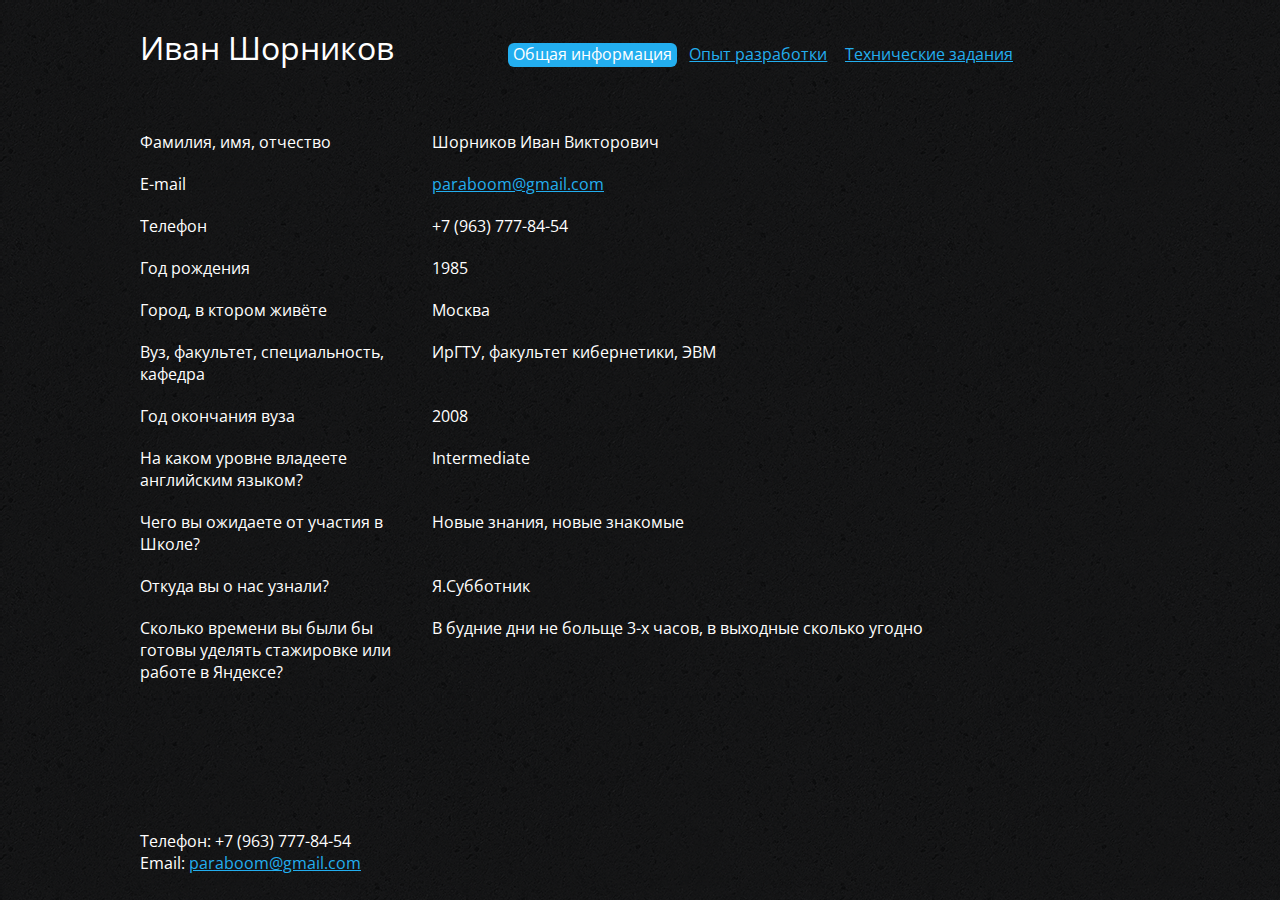
<file: index.html>
<!doctype html>
<html lang="en">
<head>
	<meta charset="UTF-8">
	<link rel="stylesheet" href="css/normalize.css" />
	<link rel="stylesheet" href="css/main.css" />
	<link rel="stylesheet" href="css/github.css" />
	<!--[if !IE 7]>
		<style type="text/css">
			#wrap {display:table;height:100%}
		</style>
	<![endif]-->
	<script src="js/jquery.1.8.0.js"></script>
	
	<!-- Code highlighter -->
	<script src="js/rainbow.min.js"></script>
	<script src="js/generic.js"></script>
	<script src="js/javascript.js"></script>
	
	<script src="js/modernizr.js"></script>
	<script src="js/main.js"></script>
	<title>Yandex Test</title>
</head>
<body>
	<div id="wrap">
		<div id="header" class="cf">
			<div class="header-wrap cf">
				<div class="my-name column">
					<span class="my-name-name">Иван Шорников</span>
				</div>
				<div class="navigation column">
					<ul class="navigation-list">
						<li class="navigation-item"><a href="#about">Общая информация</a></li>
						<li class="navigation-item"><a href="#experience">Опыт разработки</a></li>
						<li class="navigation-item"><a href="#tech">Технические задания</a></li>
					</ul>
				</div>
			</div>
		</div>
		<div id="content">
			<div class="sections">
				<div class="section" data-content="about">
					<ul class="questions">
						<li class="questions-item">
							<span class="question">Фамилия, имя, отчество</span>
							<span class="answer">Шорников Иван Викторович</span>
						</li>
						<li class="questions-item">
							<span class="question">E-mail</span>
							<span class="answer"><a href="mailto:paraboom@gmail.com">paraboom@gmail.com</a></span>
						</li>
						<li class="questions-item">
							<span class="question">Телефон</span>
							<span class="answer"><nobr class="phone">+7 (963) 777-84-54</nobr></span>
						</li>
						<li class="questions-item">
							<span class="question">Год рождения</span>
							<span class="answer">1985</span>
						</li>
						<li class="questions-item">
							<span class="question">Город, в ктором живёте</span>
							<span class="answer">Москва</span>
						</li>
						<li class="questions-item">
							<span class="question">Вуз, факультет, специальность, кафедра</span>
							<span class="answer">ИрГТУ, факультет кибернетики, ЭВМ</span>
						</li>
						<li class="questions-item">
							<span class="question">Год окончания вуза</span>
							<span class="answer">2008</span>
						</li>
						<li class="questions-item">
							<span class="question">На каком уровне владеете английским языком?</span>
							<span class="answer">Intermediate</span>
						</li>
						<li class="questions-item">
							<span class="question">Чего вы ожидаете от участия в Школе?</span>
							<span class="answer">Новые знания, новые знакомые</span>
						</li>
						<li class="questions-item">
							<span class="question">Откуда вы о нас узнали?</span>
							<span class="answer">Я.Субботник</span>
						</li>
						<li class="questions-item">
							<span class="question">Сколько времени вы были бы готовы уделять стажировке или работе в Яндексе?</span>
							<span class="answer">В будние дни не больще 3-х часов, в выходные сколько угодно</span>
						</li>
					</ul>
				</div>
				<div class="section" data-content="experience">
					<p>В 2008 - front-end разработчик в студии Лебедева (до этого мой опыт совсем не интересен)</p>
					<ul class="works">
						<li class="works-item">
							<p class="link capital"><a href="http://www.artlebedev.ru/everything/capitalgroup/residential/">Сайт жилой недвижимости &laquo;Капитал-груп&raquo; (уже закрыт)</a></p>
							<p class="description">Верстка проекта, написание xslt шаблонов, разная Javascript функциональность</p>
						</li>
						<li class="works-item">
							<p class="link euroset"><a href="http://www.artlebedev.ru/everything/euroset/eurovse/">Сайт «Евровсё»</a></p>
							<p class="description">Сайт к сожалению закрыт с наружи. Помогал в верстке проекта, написание xslt шаблонов, разная Javascript функциональность (галерея сотрудников, веселые промо-страницы)</p>
						</li>
						<li class="works-item">
							<p class="link sakhalin"><a href="http://www.gazprom-sh.nl/ru/">Сайт «Сахалина-2»</a></p>
							<p class="description">Верстка проекта, все xslt шаблоны, вся Javascript функциональность</p>
						</li>
						<li class="works-item">
							<p class="link gazprom"><a href="http://www.gazprom.ru/">Сайт «Газпрома»</a></p>
							<p class="description">Сейчас там уже некоторые вещи переделаны, но когда запускался сайт - все было сделано мной :)</p>
						</li>
						<li class="works-item">
							<p class="link mediamarkt"><a href="http://www.artlebedev.ru/everything/mediamarkt/site/">Cайт «Медиа маркта» (уже закрыт)</a></p>
							<p class="description">Тот сайт, который мы делали закрыли и теперь открыли другой, но тот был очень крутой :)</p>
						</li>
						<li class="works-item">
							<p class="link rs"><a href="http://www.artlebedev.ru/everything/russianstandard/site/">Сайт банка «Русский стандарт»</a></p>
							<p class="description">Тоже все переделали, гады</p>
						</li>
					</ul>
					<p>После студии Лебедева в 2010-м году начал работать в компании <a href="http://imobilco.ru">&laquo;Аймобилка&raquo;</a>. Занимался развитием сервиса. Переверстывались многи страницы, писались соответственно новые xslt шаблоны. Все соответственно снабжалось обильно Javascript'ом.</p>
					<p>В 2011-м году из компании Аймобилка отпочковалась компания <a href="http://bigbuzzy.ru">BigBuzzy</a>. Верстка всего сайта, написание большинства javascript-функционала.</p>
					<p>В данный момент работаю front-end developer'ом в компании At-consulting над проектом <a href="http://gosuslugi.ru">gosuslugi.ru</a></p>
				</div>
				<div class="section" data-content="tech">
					<ol class="tech-questions">
						<li class="tech-questions-item">
							<div class="question">Перечислите известные вам инструменты и приёмы для отладки кода в разных браузерах.</div>
							<div class="answer">
								<p>Первый и иногда самый эффективный - это расставить в критических местах или в местах, которые вызывают затруднения console.log. Можно более-менее быстро определить в чем ошибка и локализовать ее.</p>
								<p>Также, если требуется более детальный stack trace можно использовать в webkit-based браузерах в сомнительных местах слово debugger. Браузер останавливается при исполнении этого кода и можно спокойненько его дебажить</p>
								<p>Также можно непосредственно в инструментах для разработчиков внутри браузера расставить breakpoint'ы</p>
							</div>
						</li>
						<li class="tech-questions-item">
							<div class="question">Опишите своими словами, что происходит в браузерах при клике на ссылку yandex.ru (полнота ответа – на ваше усмотрение).</div>
							<div class="answer">
								<ul>
									<li>События мыши по-порядку: hover, keydown, keyup, click</li>
									<li>Событие всплывает (обычно же всплывает) до самого верха, если оно не было прервано другими обработчиками, то запускается переход по ссылке</li>
									<li>Событие unload у window</li>
									<li>Запрос страницы у сервера</li>
									<li>Процесс загрузки страницы yandex.ru</li>
								</ul>
							</div>
						</li>
						<li class="tech-questions-item">
							<div class="question">Предположим, что мы представляем автосалон по продаже японских и немецких автомобилей. У нас есть базовые классы и примеры их использования. Допишите недостающий код.</div>
							<div class="answer js-code"><pre id="js_code"></pre></div>
							<p>Вот сам файл с заданием <a href="js/cars.js">cars.js</a></p>
						</li>
					</ol>
					<p>Если тут так ничего и нет, то я просто не успел. Извините.</p>
				</div>
			</div>
		</div>
	</div>
	<div id="footer">
		<div class="phone">Телефон: <nobr class="phone">+7 (963) 777-84-54</nobr></div>
		<div class="email">Email: <a href="mailto:paraboom@gmail.com">paraboom@gmail.com</a></div>
	</div>
</body>
</html>
</file>
<file: css/main.css>
@import url(http://fonts.googleapis.com/css?family=Open+Sans:300italic,700italic,400,700&subset=latin,cyrillic);
@import url(misc.css);


html,
body {
	height: 100%;
}

#wrap {
	min-height: 100%;
}

body {
	position: relative;
	background: #000 url('../img/asfalt.png');
	font-family: 'Open Sans', sans-serif;
	font-size: 16px;
	min-width: 1000px;
	color: #fff;
}

body:before {
	content:"";
	height:100%;
	float:left;
	width:0;
	margin-top:-32767px;
}

a {
	color: #23AEEF;
	-webkit-transition: all 0.3s;
	-moz-transition: all 0.3s;
	-ms-transition: all 0.3s;
	-o-transition: all 0.3s;
	transition: all 0.3s;
}

#header.fixed {
	position: fixed;
	top: 0;
	left: 50%;
	margin-left: -500px;
	z-index: 1;
	background: #000 url('../img/asfalt.png');
}

#content,
#header,
#footer {
	position: relative;
	width: 1000px;
	margin: 2em auto;
}

#header {
	margin: 0 auto;
}

.header-wrap {
	margin: 2em 0;
}

#content {
	overflow: auto;
	padding-bottom: 70px;
}

.my-name {
	width: 20em;
}
.my-name-name {
	font-size: 2em;
	line-height: 1;
}

.navigation {
	left: 23em;
}
.navigation-list {
	list-style: none;
	font-size: 2em;
	line-height: 1;
	margin: 0;
	padding: 0;
}
.navigation-item {
	font-size: 0.5em;
	display: inline-block;
	padding: 0.2em 0.3em 0.3em 0.3em;
	border-radius: 6px;
}
.navigation-item a:hover {
	color: #fff;
}
.navigation-item.active {
	background: #23AEEF;
}
.navigation-item.active a {
	color: #fff;
	text-decoration: none;
	cursor: default;
}

/* Section */
.section {
	display: none;
}

/* Questions */
.questions {
	list-style: none;
	margin: 0;
	padding: 0;
}

.questions-item {
	margin: 0 0 1.25em 0;
}

.questions-item .question {
	display: inline-block;
	width: 18em;
	vertical-align: top;
}

.questions-item .answer {
	vertical-align: top;
}

/* Works */
.works {
	list-style: none;
	margin: 1em;
	padding: 0;
}

.works p {
	margin: 0 0 0.5em 0;
}

.works-item {
	padding: 1em;

	-webkit-transition: all 0.75s;
	-moz-transition: all 0.75s;
	-ms-transition: all 0.75s;
	-o-transition: all 0.75s;
	transition: all 0.75s;
}

ul .works-item:nth-child(2n+1) {
	background: rgba(255,255,255, 0.1);
}

ul .works-item:hover {
	background: rgba(255,255,255, 0.3);
}

ul .works-item:hover p {
	text-shadow: 1px 1px 1px rgba(0,0,0,0.5);
}

/* Tech questions */

.tech-questions-item {
	margin: 0 0 1.5em 0;
}

.tech-questions-item .question {
	font-weight: bold;
	margin-bottom: 1em;
}

.tech-questions-item .answer {
	padding: 1em;
	background: rgba(255,255,255,0.3);
	border-radius: 8px;
	box-shadow: inset 3px 3px 1px rgba(0,0,0,0.15), inset -1px -1px 0px rgba(255,255,255,0.15);
}

.tech-questions-item .js-code {
	background: #F8F8F8;
}

#js_code {
	border: none;
}


/* Footer */

#footer {
	position: relative;
	margin-top: -70px;
	height: 70px;
	clear:both;
	padding: 0;
}
</file>
<file: css/github.css>
/**
 * GitHub theme
 *
 * @author Craig Campbell
 * @version 1.0.3
 */
pre {
    border: 1px solid #ccc;
    word-wrap: break-word;
    padding: 6px 10px;
    line-height: 19px;
    margin-bottom: 20px;
}

code {
    border: 1px solid #eaeaea;
    margin: 0px 2px;
    padding: 0px 5px;
    font-size: 12px;
}

pre code {
    border: 0px;
    padding: 0px;
    margin: 0px;
    -moz-border-radius: 0px;
    -webkit-border-radius: 0px;
    border-radius: 0px;
}

pre, code {
    font-family: Consolas, Menlo, 'Liberation Mono', Courier, monospace;
    color: #333;
    background: #f8f8f8;
    -moz-border-radius: 3px;
    -webkit-border-radius: 3px;
    border-radius: 3px;
}

pre, pre code {
    font-size: 13px;
}

pre .comment {
    color: #998;
}

pre .support {
    color: #0086B3;
}

pre .tag, pre .tag-name {
    color: navy;
}

pre .keyword, pre .css-property, pre .vendor-prefix, pre .sass, pre .class, pre .id, pre .css-value, pre .entity.function, pre .storage.function {
    font-weight: bold;
}

pre .css-property, pre .css-value, pre .vendor-prefix, pre .support.namespace {
    color: #333;
}

pre .constant.numeric, pre .keyword.unit, pre .hex-color {
    font-weight: normal;
    color: #099;
}

pre .entity.class {
    color: #458;
}

pre .entity.id, pre .entity.function {
    color: #900;
}

pre .attribute, pre .variable {
    color: teal;
}

pre .string, pre .support.value  {
    font-weight: normal;
    color: #d14;
}

pre .regexp {
    color: #009926;
}
</file>
